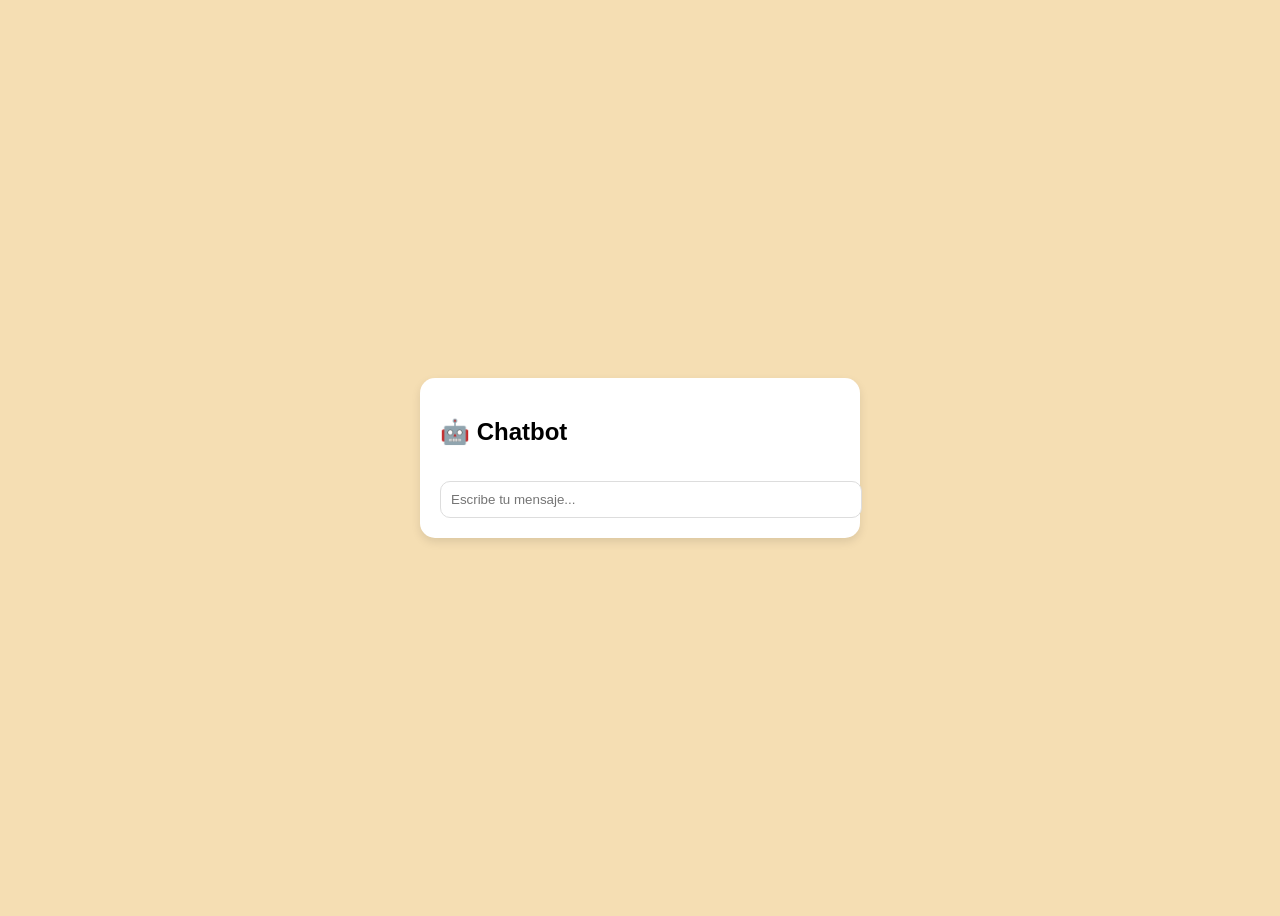
<file: mision2/chatv3/templates/index.html>
<!DOCTYPE html>
<html lang="es">
<head>
    <meta charset="UTF-8">
    <meta name="viewport" content="width=device-width, initial-scale=1.0">
    <title>Chatbot Inteligente</title>
    <style>
        body{
            font-family: Arial, Helvetica, sans-serif;
            background: wheat;
            display: flex;
            justify-content: center;
            align-items: center;
            height: 100vh;
        }
        #chatbot{
            background: white;
            width: 400px;
            border-radius: 15px;
            box-shadow: 0 4px 10px rgba(0,0,0,0.1);
            padding: 20px;
            display: flex;
            flex-direction: column;
        }
        #messages{
            flex-grow: 1;
            overflow-y: auto;
            margin-bottom: 15px;
        }
        .msg{margin: 8px 0;}
        .user{text-align: right; color: blue;}
        .bot{text-align: left;color: green;}
        input[type="text"]{
            width: 100%;
            padding: 10px;
            border: 1px solid #ddd;
            border-radius: 10px;
            outline: none;
        }

    </style>
</head>
<body>
    <div id="chatbot">
        <h2>🤖 Chatbot</h2>
        <div id="messages"></div>
        <form  id="chatForm">
           <input type="text" id="userInput" placeholder="Escribe tu mensaje..."
           autocomplete="off"/>
        </form>
    </div>
    <script>
        const form = document.getElementById("chatForm");
        const input = document.getElementById("userInput");
        const messages = document.getElementById("messages");
        form.addEventListener("submit", async (e) => {
            e.preventDefault();
            const text = input.value.trim();
            if(!text) return;
            messages.innerHTML +=  `<div class="msg user">Tú: ${text}</div>`;
            input.value="";
        const response = await fetch("/chat",{
            method:"POST",
            headers: {"Content-Type": "application/x-www-form-urlencoded"},
            body:`message=${encodeURIComponent(text)}`
        });
        const data = await response.json();
        messages.innerHTML += `<div class="msg bot">Bot: ${data.response}</div>`;
        messages.scrollTop = messages.scrollHeight;
        });
    </script>
</body>
</html>
</file>
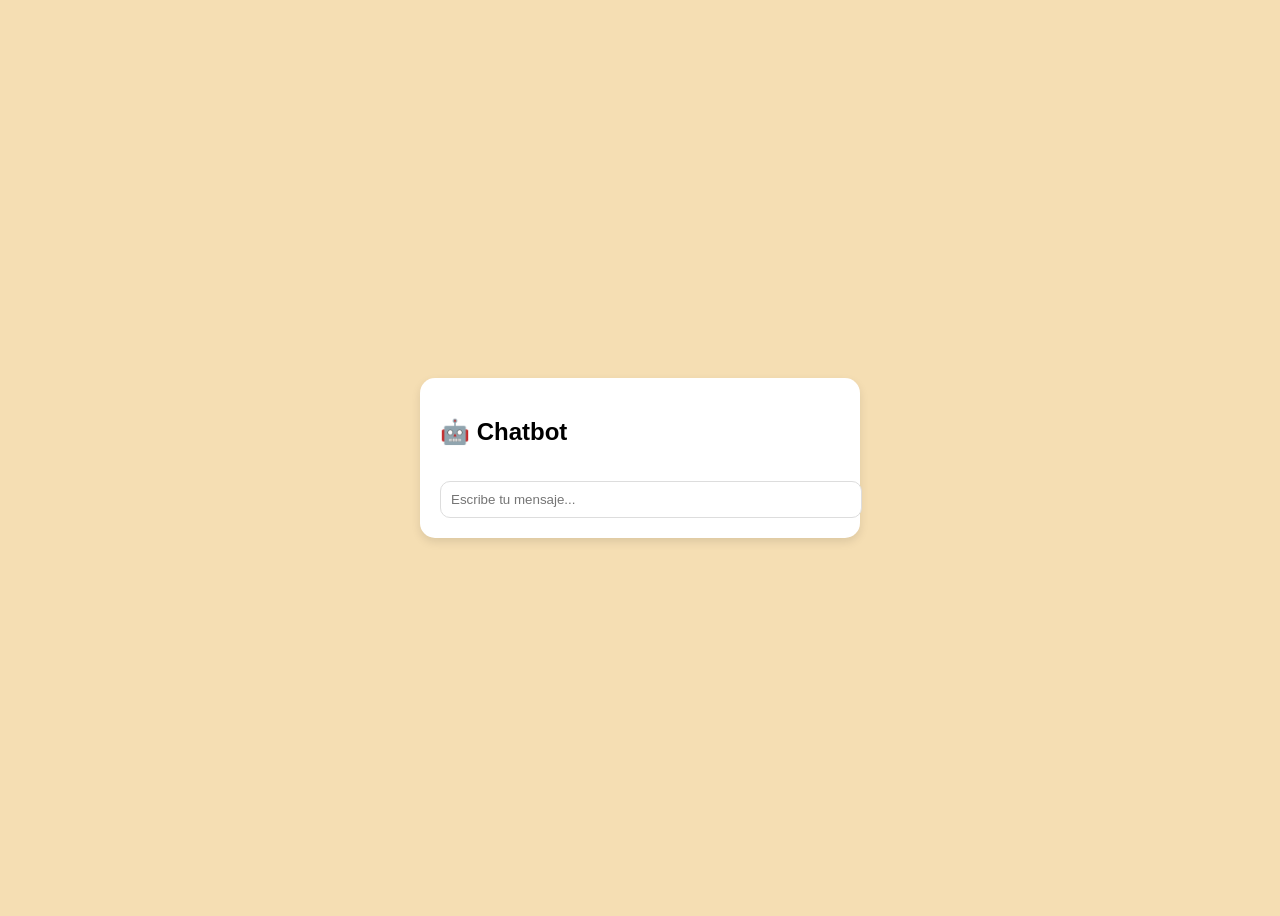
<file: mision2/chatv3/chatbot/templates/index.html>
<!DOCTYPE html>
<html lang="es">
<head>
    <meta charset="UTF-8">
    <meta name="viewport" content="width=device-width, initial-scale=1.0">
    <title>Chatbot Inteligente</title>

    <style>
        body {
            font-family: Arial, Helvetica, sans-serif;
            background-color: wheat;
            display: flex;
            justify-content: center;
            align-items: center;
            height: 100vh;
        }
        #chatbot{
            background: white;
            width: 400px;
            border-radius: 15px;
            box-shadow: 0 4px 10px rgba(0,0,0,0.1);
            padding: 20px;
            display: flex;
            flex-direction: column;
        }
        #messages{
            flex-grow: auto;
            margin-bottom: 15px;
        }
        .msg{margin: 8px 0;}
        .user{text-align: right; color: blue;}
        .bot{text-align: left;color: green;}
        input[type="text"]{
            width: 100%;
            padding: 10px;
            border: 1px solid #ddd;
            border-radius: 10px;
            outline: none;

        }
    </style>
</head>
<body>
    <div id="chatbot">
        <h2>🤖 Chatbot</h2>
        <div id="messages"></div>
        <form id="chatForm">
            <input type="text" id="userInput" placeholder="Escribe tu mensaje..." autocomplete="off"/>
        </form>
    </div>
    <script>
        const form = document.getElementById("chatForm");
        const input = document.getElementById("userInput");
        const messages = document.getElementById("messages");
        form.addEventListener("submit", async (e) => {
            e.preventDefault();
            const text = input.value.trim();
            if(!text) return;
            messages.innerHTML += `<div class="msg user">Tú: ${text}</div>`;
            input.value="";
        const response = await fetch("/chat",{
            method:"POST",
            headers: {"Content-Type": "application/x-www-form-urlencoded"},
            body:`message=${encodeURIComponent(texto)}`
        });
        const data = await response.json();
        messages.innerHTML += `<div class="msg bot">Bot: ${data.response}</div>`;
        messages.scrollTop = messages.scrollHeight;
        });
    </script>
</body> 
</html>
</file>
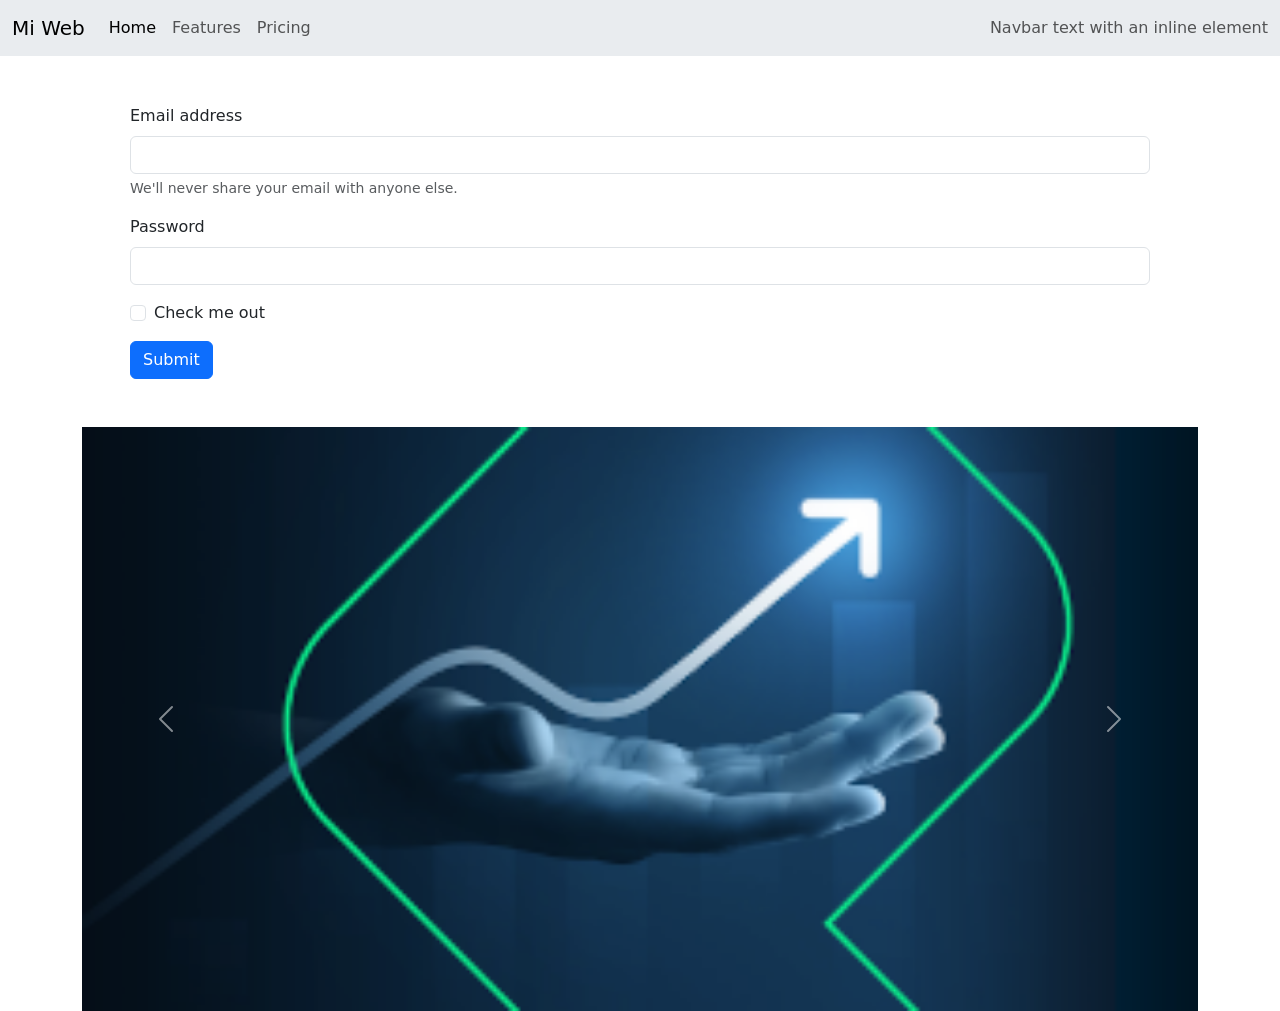
<file: mision1/Frontend/bootstrap.html>
<!doctype html>
<html lang="en">

<head>
    <meta charset="utf-8">
    <meta name="viewport" content="width=device-width, initial-scale=1">
    <title>Bootstrap demo</title>
    <link href="https://cdn.jsdelivr.net/npm/bootstrap@5.3.8/dist/css/bootstrap.min.css" rel="stylesheet"
        integrity="sha384-sRIl4kxILFvY47J16cr9ZwB07vP4J8+LH7qKQnuqkuIAvNWLzeN8tE5YBujZqJLB" crossorigin="anonymous">
</head>

<body>


    <!-- <nav class="navbar navbar-expand-lg navbar-dark text-white bg-primary">

        <div class="container">
            <a href="#" class="navbar-brand ">Mi Web</a>
            <div class="collapse navbar-collapse">
                <ul class="navbar-nav ms-auto">
                    <li class="na-item me-4">Inicio</li>
                    <li class="na-item me-4">Servicios</li>
                    <li class="na-item">Contacto</li>
                </ul>

            </div>
        </div>

    </nav> -->


    <nav class="navbar navbar-expand-lg bg-body-secondary">
        <div class="container-fluid">
            <a class="navbar-brand" href="#">Mi Web</a>
            <button class="navbar-toggler" type="button" data-bs-toggle="collapse" data-bs-target="#navbarText"
                aria-controls="navbarText" aria-expanded="false" aria-label="Toggle navigation">
                <span class="navbar-toggler-icon"></span>
            </button>
            <div class="collapse navbar-collapse" id="navbarText">
                <ul class="navbar-nav me-auto mb-2 mb-lg-0">
                    <li class="nav-item">
                        <a class="nav-link active" aria-current="page" href="#">Home</a>
                    </li>
                    <li class="nav-item">
                        <a class="nav-link" href="#">Features</a>
                    </li>
                    <li class="nav-item">
                        <a class="nav-link" href="#">Pricing</a>
                    </li>
                </ul>
                <span class="navbar-text">
                    Navbar text with an inline element
                </span>
            </div>
        </div>
    </nav>

    <div class="container">

        <form class="my-5 mx-5">
            <div class="mb-3">
                <label for="exampleInputEmail1" class="form-label">Email address</label>
                <input type="email" class="form-control" id="exampleInputEmail1" aria-describedby="emailHelp">
                <div id="emailHelp" class="form-text">We'll never share your email with anyone else.</div>
            </div>
            <div class="mb-3">
                <label for="exampleInputPassword1" class="form-label">Password</label>
                <input type="password" class="form-control" id="exampleInputPassword1">
            </div>
            <div class="mb-3 form-check">
                <input type="checkbox" class="form-check-input" id="exampleCheck1">
                <label class="form-check-label" for="exampleCheck1">Check me out</label>
            </div>
            <button type="submit" class="btn btn-primary">Submit</button>
        </form>
        <div id="carouselExample" class="carousel slide">
            <div class="carousel-inner">
                <div class="carousel-item active">
                    <img src="Imagenes/Flecha Hacia Arriba.PNG" class="d-block w-100" alt="imagen 1">
                </div>
                <div class="carousel-item">
                    <img src="Imagenes/mar.PNG" class="d-block w-100" alt="imagen 2">
                </div>
                <div class="carousel-item">
                    <img src="Imagenes/perro.PNG" class="d-block w-100" alt="imagen 3">
                </div>
            </div>
            <button class="carousel-control-prev" type="button" data-bs-target="#carouselExample" data-bs-slide="prev">
                <span class="carousel-control-prev-icon" aria-hidden="true"></span>
                <span class="visually-hidden">Previous</span>
            </button>
            <button class="carousel-control-next" type="button" data-bs-target="#carouselExample" data-bs-slide="next">
                <span class="carousel-control-next-icon" aria-hidden="true"></span>
                <span class="visually-hidden">Next</span>
            </button>
        </div>

    </div>




    <script src="https://cdn.jsdelivr.net/npm/bootstrap@5.3.8/dist/js/bootstrap.bundle.min.js"
        integrity="sha384-FKyoEForCGlyvwx9Hj09JcYn3nv7wiPVlz7YYwJrWVcXK/BmnVDxM+D2scQbITxI"
        crossorigin="anonymous"></script>
</body>

</html>
</file>
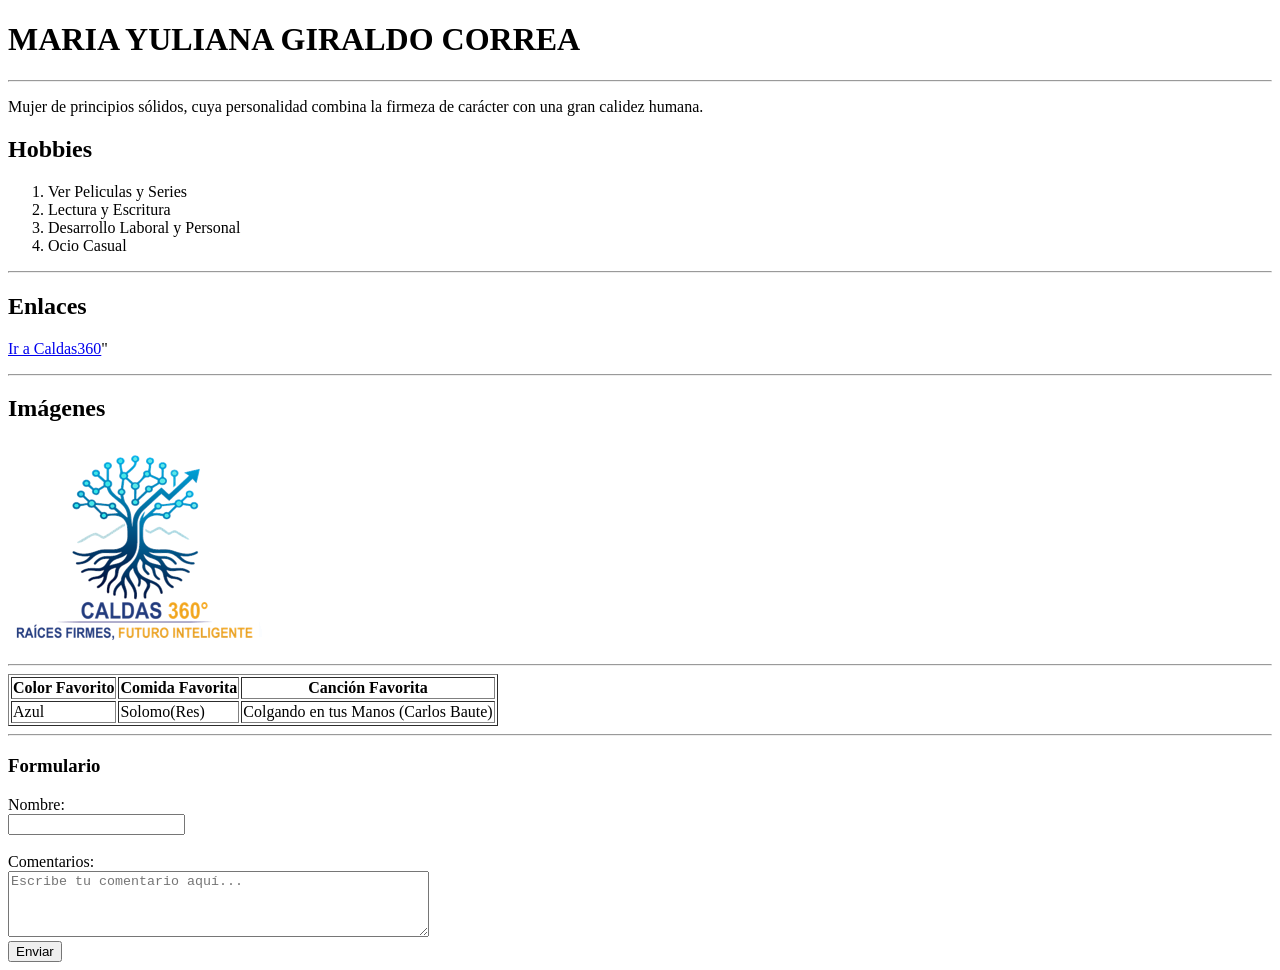
<file: mision1/Frontend/yuliGiraldo.html>
<!DOCTYPE html>
<html lang="es">

<head>
  <meta charset="UTF-8">
  <meta name="viewport" content="width=device-width, initial-scale=1.0">
  <title>Document</title>
</head>

<body>
  <!--comentario-->
  <h1>MARIA YULIANA GIRALDO CORREA</h1>
  <hr>
  <p>Mujer de principios sólidos, cuya personalidad combina la firmeza de carácter con una gran calidez humana.</p>

  <!-- Lista ordenada-->
  <h2>Hobbies</h2>
  <ol>
    <li>Ver Peliculas y Series</li>
    <li>Lectura y Escritura</li>
    <li>Desarrollo Laboral y Personal</li>
    <li>Ocio Casual</li>

  </ol>
  <hr>
  <!-- Enlace a otras paginas -->
  <h2>Enlaces</h2>
  <p>
    <a href="https://www.caldas360.com/" target="_blank">Ir a Caldas360</a>"
  </p>
  <hr>
  <!--Imágenes-->
  <h2>Imágenes</h2>
  <img src="Imagenes/Logo yu.PNG" alt="mi imagen" style="max-width: 40%;">
  <hr>
  <!--Crear una tabla-->
  
  <table border="1">
    
    <tr>
      <th>Color Favorito</th>
      <th>Comida Favorita</th>
      <th>Canción Favorita</th>
    </tr>

    <tr>
      <td>Azul</td>
      <td>Solomo(Res)</td>
      <td>Colgando en tus Manos (Carlos Baute)</td>
    </tr>
  </table>
  <hr>
  <!--Formulario-->
  <h3>Formulario</h3>
  <form action="">
    <label for="">Nombre:</label>
    <br>
    <input type="text">
    <br>
    <br>
    <form action="/enviar-comentario" method="post">
      <label for="comentarios">Comentarios:</label><br>
      <textarea id="comentarios" name="comentarios" rows="4" cols="50"
        placeholder="Escribe tu comentario aquí..."></textarea>
      <br>
      <input type="submit" value="Enviar">

    </form>

</body>

</html>
</file>
